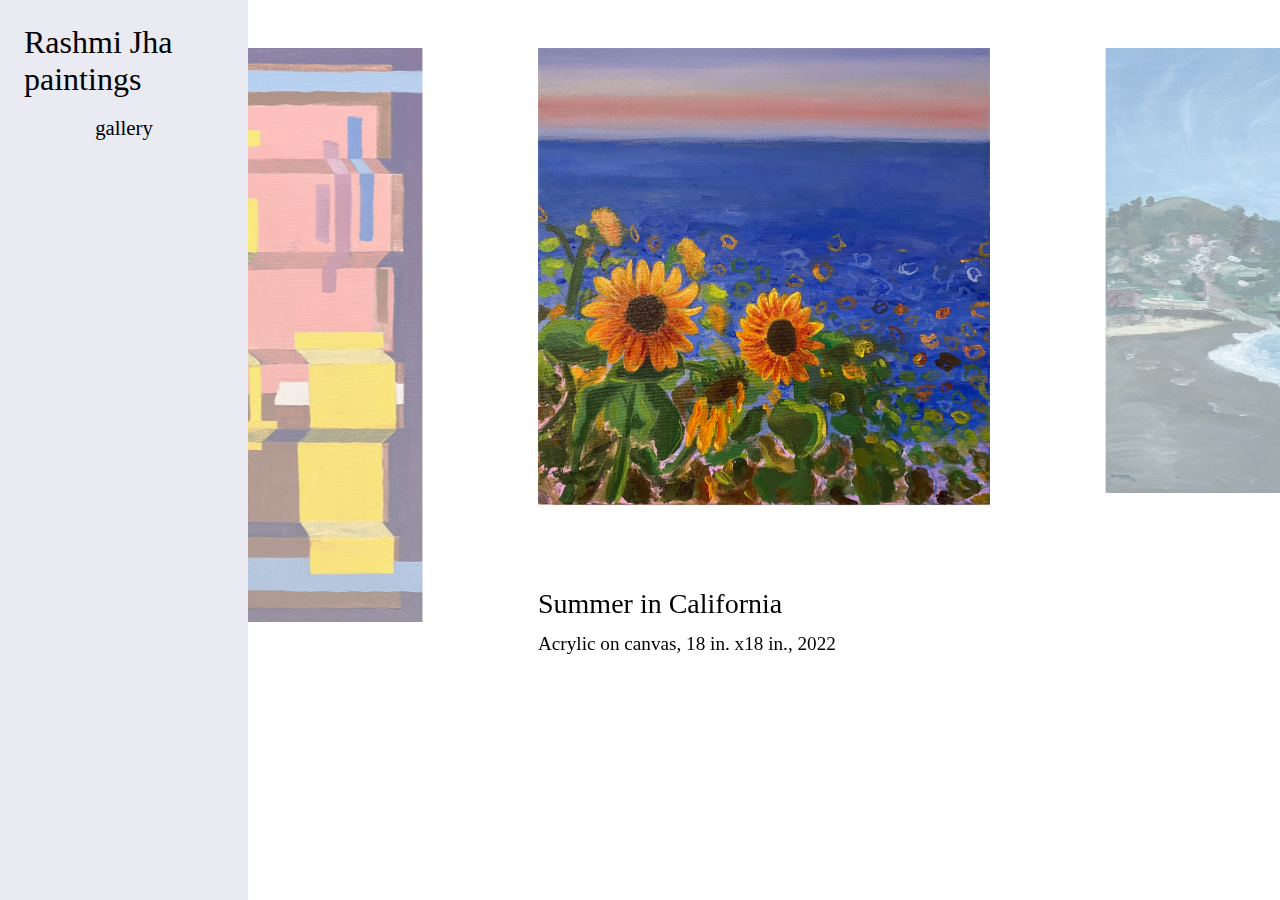
<file: main/index.html>
<!DOCTYPE html>
<html>
  <head>
    <meta charset="utf-8">
    <link rel="stylesheet" href="style.css">
    <title>Rashmi Jha Gallery</title>
    <link rel="icon" href="icon.jpeg">
  </head>
  
  <body>
    <script src="code.js"></script>
    <div class="navbar">
      <div class="logo">Rashmi Jha paintings</div><br>
      <a href="#">gallery</a> <br>

    <!--  <a href="about/index.html">about</a> <br>

      <a href="contact/index.html">contact</a> <br> -->

      <!--
<div class="painting-details">
        <h2 class="painting-title"></h2>
        <p class="painting-description"></p>
      </div>
      -->

      
    </div>

    <div class = "content">
    <div class="rotatingGallery-parentContainer">
        <div class="rotatingGallery">
          <div class="rotatingGallery-slides">
            <div class="rotatingGallery-slide" data-arrival-index="5">
              <img class="rotatingGallery-image" alt="" src="gallery/alamo.jpg" title="Alamo Square Park">
      
              <h2 class="rotatingGallery-text">
                Alamo Square Park
              </h2>
      
              <p class="rotatingGallery-text">
                Acrylic on canvas, 24 in. x 30 in., 2023 (sold)
              </p>
            </div>
      
            <div class="rotatingGallery-slide" data-arrival-index="4">
              <img class="rotatingGallery-image" alt="" src="gallery/pacifica.jpg">
      
              <h2 class="rotatingGallery-text">
                Pacifica
              </h2>
      
              <p class="rotatingGallery-text">
                Acrylic on canvas paper, 18 in. x 18 in., 2023
              </p>
            </div>
      
            <div class="rotatingGallery-slide" data-arrival-index="6">
              <img class="rotatingGallery-image" alt="" src="gallery/corpus.jpg">
      
              <h2 class="rotatingGallery-text">
                Untitled beach
              </h2>
      
              <p class="rotatingGallery-text">
                Acrylic on canvas, __ in. X__ in., 2023
              </p>
            </div>
      
            <div class="rotatingGallery-slide" data-arrival-index="3">
              <img class="rotatingGallery-image" alt="" src="gallery/summer.jpg">
      
              <h2 class="rotatingGallery-text">
                Summer in California
              </h2>
      
              <p class="rotatingGallery-text">
                Acrylic on canvas, 18 in. x18 in., 2022
              </p>
            </div>
      
            <div class="rotatingGallery-slide" data-arrival-index="7">
              <img class="rotatingGallery-image" alt="" src="gallery/lotus.jpg">
      
              <h2 class="rotatingGallery-text">
                Lotuses in mud
              </h2>
      
              <p class="rotatingGallery-text">
                Acrylic on canvas, 10 in. x 10 in., 2023
              </p>
            </div>

            <div class="rotatingGallery-slide" data-arrival-index="2">
                <img class="rotatingGallery-image" alt="" src="gallery/optics.jpg">
        
                <h2 class="rotatingGallery-text">
                  Optical origami
                </h2>
        
                <p class="rotatingGallery-text">
                    Acrylic on canvas, __ in. x__ in., 2022
                  </p>
            </div>

            <div class="rotatingGallery-slide" data-arrival-index="1">
                <img class="rotatingGallery-image" alt="" src="gallery/floral.jpg">
        
                <h2 class="rotatingGallery-text">
                  Untitled
                </h2>
                <p class="rotatingGallery-text">
                    Acrylic on canvas, __ in. x__ in., 2023
                  </p>
              </div>
      
  
          </div>
        </div>
      </div>
    </div>
      
   
  </body>
</html>
</file>
<file: main/style.css>
:root {
    font-size: 14px;
    margin: 0;
  }
  @media (min-width: 60em) {
    :root {
      font-size: 16px;
    }
  }
  @media screen and (-webkit-min-device-pixel-ratio: 2), screen and (min-resolution: 2dppx) {
    :root {
      -webkit-font-smoothing: antialiased;
      -moz-osx-font-smoothing: grayscale;
    }
  }


  html{
    height: 100%;
  }
  
  body {
    height: 100%;
    margin: 0;
    max-width: 100%;
    overflow-x: hidden;
    overflow-y: hidden;
    display: flex;
    flex-direction: row;
  }

  .content {
    flex-grow: 1;
    overflow-y: hidden;
    max-height: 100%;
  }

  .navbar {
    padding: 1.5rem;
    width: 12rem;
    min-width: 200px;
    background-color: #e9eaf2;
    overflow-y: hidden;
    text-align: center;
  }

  a {
    font-family: Georgia, 'Times New Roman', Times, serif;
    font-size: 1.3rem;
    color: black;
    margin-bottom: 0.5rem;
    text-decoration: none;
  }

  .logo {
    font-family: Georgia, 'Times New Roman', Times, serif;
    font-size: 2rem;
    text-align: left;
    text-emphasis: bold;
  }


  
  h2 {
    font-family: Georgia, 'Times New Roman', Times, serif;
    font-size: 1.75rem;
    font-weight: 100;
    margin-bottom: 0.5rem;
  }
  
  p {
    font-family: Georgia, 'Times New Roman', Times, serif;
    font-size: 1.2rem;
    line-height: 0.5;
  }
  
  .rotatingGallery-parentContainer {
    max-width: 100%;
    overflow-x: hidden;
    width: 100%;
    height: 100%;
    max-height: 100%;
  }
  
  .rotatingGallery {
    margin: auto;
    position: relative;
    -webkit-user-select: none;
       -moz-user-select: none;
        -ms-user-select: none;
            user-select: none;
    width: 40%;
    max-height: 100%;
  }
  @media (min-width: 60em) {
    .rotatingGallery {
      width: 66.66%;
    }
  }
  @media (min-width: 1140px) {
    .rotatingGallery {
      width: 50%;
    }
  }
  
  .rotatingGallery-slide {
    left: 0;
    position: absolute;
    visibility: hidden;
    margin-top: 1em;
  }
  .rotatingGallery-slide[data-arrival-index] {
    transform: translate3d(220%, 0, 0);
    transition: transform 0.7s cubic-bezier(0.694, 0, 0.335, 1), visibility 0.7s cubic-bezier(0.694, 0, 0.335, 1);
  }
  .rotatingGallery-slide[data-arrival-index="2"], .rotatingGallery-slide[data-arrival-index="3"], .rotatingGallery-slide[data-arrival-index="4"] {
    visibility: visible;
  }
  .rotatingGallery-slide[data-arrival-index="1"] {
    transform: translate3d(-330%, 0, 0);
  }
  .rotatingGallery-slide[data-arrival-index="2"] {
    cursor: w-resize;
    transform: translate3d(-105%, 0, 0);
  }
  @media (min-width: 60em) {
    .rotatingGallery-slide[data-arrival-index="2"] {
      transform: translate3d(-110%, 0, 0);
    }
  }
  .rotatingGallery-slide[data-arrival-index="3"] {
    transform: translate3d(0%, 0, 0);
  }
  .rotatingGallery-slide[data-arrival-index="3"] .rotatingGallery-text,
  .rotatingGallery-slide[data-arrival-index="3"] .rotatingGallery-image,
  .rotatingGallery-slide[data-arrival-index="3"] .rotatingGallery-link {
    opacity: 1;
  }
  .rotatingGallery-slide[data-arrival-index="3"] .rotatingGallery-image {
    filter: none;
  }
  .rotatingGallery-slide[data-arrival-index="4"] {
    cursor: e-resize;
    transform: translate3d(105%, 0, 0);
  }
  @media (min-width: 60em) {
    .rotatingGallery-slide[data-arrival-index="4"] {
      transform: translate3d(110%, 0, 0);
    }
  }
  .rotatingGallery-slide[data-arrival-index="5"] {
    transform: translate3d(330%, 0, 0);
  }
  
  .rotatingGallery-text {
    opacity: 0;
    transition: opacity 300ms;
  }
  @media (min-width: 48em) {
    .rotatingGallery-text {
      padding-left: 2rem;
      padding-right: 2rem;
    }
  }
  
  .rotatingGallery-image {
    box-sizing: border-box;
    -webkit-backface-visibility: hidden;
            backface-visibility: hidden;
    height: 70%;
    margin-bottom: 1.5rem;
    opacity: 0.5;
    transition: opacity 300ms;
    width: 100%;
  }
  .rotatingGallery-image:hover {
    opacity: 0.75;
  }
  @media (min-width: 60em) {
    .rotatingGallery-image {
      padding: 2rem;
    }
  }
</file>
